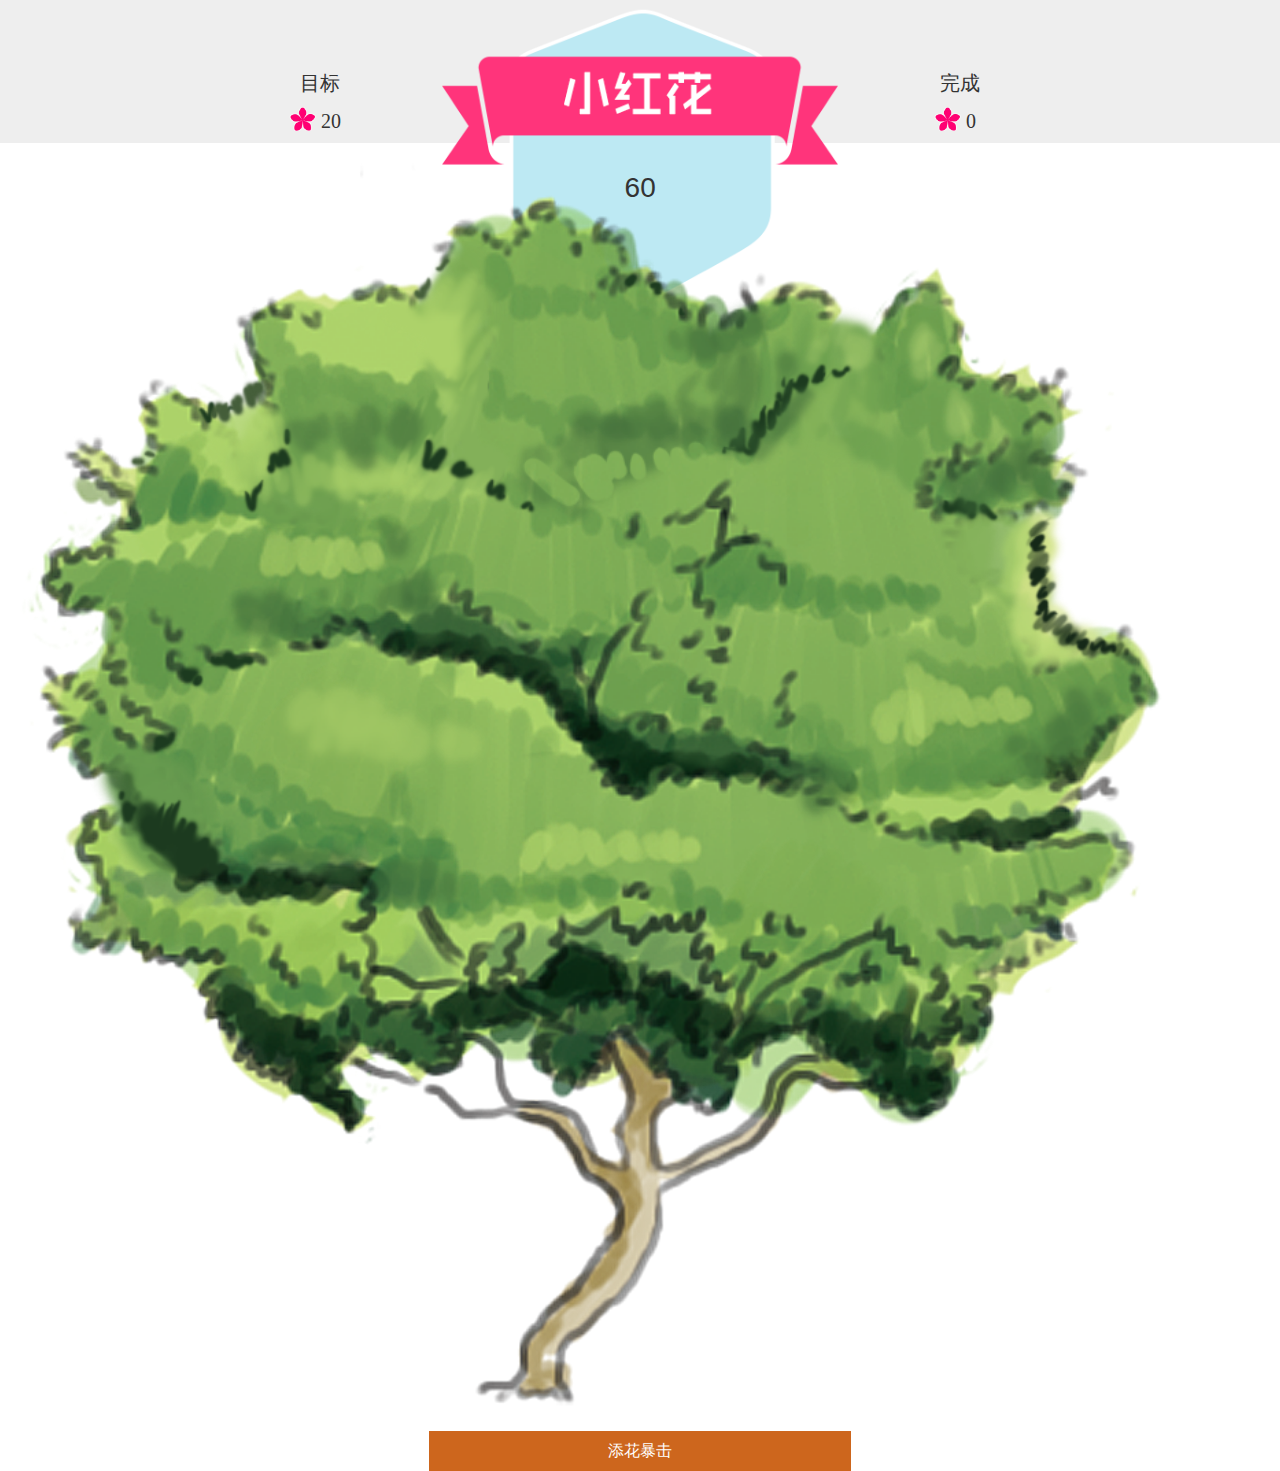
<file: red_flower_game/index.html>
﻿<!DOCTYPE html>
<html>
<head>
	<meta http-equiv="Content-Type" content="text/html; charset=utf-8" />
	<title>小红花游戏-html5</title>

	<link href="css/basic.css" rel="stylesheet">
	<link href="css/index.css" rel="stylesheet">
	<link href="css/fire_style.css" rel="stylesheet">
	<script src="js/jquery-1.9.1.js"></script>
	<script src="js/basic.js"></script>
</head>

<body>
	<div class="page pos-abs">
		<div id="top-part" class="clearfix pos-rel">
			<div id="flower-game-icon" class="w-3d pos-abs acenter">
			    <div id="count-time">60</div>
			</div>
			<div class="top-part-div fleft w-2d border-box acenter">
				<div>
					目标
				</div>
				<div>
					<span class="icon icon-flower-color "></span>
					<span id="flower-point">5</span>
				</div>
			</div>
			<div class="top-part-div fleft w-2d border-box acenter">
				<div>
					完成
				</div>
				<div>
					<span class="icon icon-flower-color "></span>
					<span id="finished-point">0</span>
				</div>
			</div>
		</div>
		<div id="tree-part" class="pos-rel">
			<div class='flame-part-ground hidden'>
				<div class='flame'></div>
				<div class='lighterBody'>
					<div class='hover'>
					fire you
					</div>
				</div>
				<div class='lid'></div>
			</div>
		</div>
		<div id="bottom-part" class="acenter">
			<button class="button w-3d acenter" id="add-flower">添花暴击</button>
		</div>
	</div>
</body>
</html>
</file>
<file: red_flower_game/css/index.css>
﻿/*图标分割*/
.icon {display: inline-block;background: url(../images/health-icon.png) no-repeat;transform-origin: right bottom; -webkit-transform-origin: right bottom; -ms-transform-origin: right bottom;}
.icon-flower-color { width: 90px; height: 80px; background-position: -181px -2px;margin: -56px 0 -3px -73px;
transform:scale(.3);
-ms-transform:scale(.3); 	/* IE 9 */
-moz-transform:scale(.3); 	/* Firefox */
-webkit-transform:scale(.3); /* Safari 和 Chrome */
-o-transform:scale(.3); 	/* Opera */ }
.icon-sports { width: 60px; height: 60px; background-position: -8px -8px;
transform:scale(.5);
-ms-transform:scale(.5); 	/* IE 9 */
-moz-transform:scale(.5); 	/* Firefox */
-webkit-transform:scale(.5); /* Safari 和 Chrome */
-o-transform:scale(.5); 	/* Opera */ }
.icon-flower { width: 60px; height: 60px; background-position: -77px -6px; 
transform:scale(.5);
-ms-transform:scale(.5); 	/* IE 9 */
-moz-transform:scale(.5); 	/* Firefox */
-webkit-transform:scale(.5); /* Safari 和 Chrome */
-o-transform:scale(.5); 	/* Opera */ }


.page { left: 0; width: 100%; background: #fff; }

/*顶部区域*/
.top-part-div {padding-top:60px;background-color:#eeeeee;} 
#top-part .top-part-div div {margin: 10px;}
#flower-game-icon {top: 5px; background: url(../images/medal.png) top center no-repeat; background-size: 100%;}
#count-time {margin-top: 40%;font: 28px/100% Arial, Helvetica, sans-serif; }

/*中部树区域*/
#tree-part {width:90%; margin: 20px; background: url(../images/tree.png) top center no-repeat; background-size: 100%;}


/* button   
---------------------------------------------- */  
.button {
	border:none;
    margin: 0 2px;  
    height: 40px;
    text-align: center;  
    text-decoration: none;  
    font: 16px/100% Arial, Helvetica, sans-serif;  
    padding: .5em 2em .55em;  
    background:#CD661D; 
    color: #ffffff;
}  
.button:hover {  
    text-decoration: none;  
    background:#CD3333; 
}  
.button:active {  
    position: relative;  
    top: 1px;  
    background:#A52A2A; 
}
</file>
<file: red_flower_game/css/fire_style.css>
.flame-part-ground {
  position: relative;
  width: 140px;
  height: 400px;
  left: 50%;
  margin-left: -70px;
}

.flame {
  opacity: 0;
  position: absolute;
  bottom: 60%;
  left: 42%;
  width: 14px;
  height: 70px;
  background-color: white;
  border-radius: 100% 100% 0 0;
  box-shadow: 0 0 20px #FFFEF0, 0 0 20px #FFFEE6, 0 0 20px #fefcc9,  10px -10px 30px #feec85,  -20px -20px 40px #ffae34,  20px -40px 50px #ec760c,  -20px -60px 60px #cd4606,  0 -80px 70px #973716,  10px -90px 80px #451b0e;
  animation: flame 3s infinite linear;
}

.lighterBody {
  position: absolute;
  width: 140px;
  height: 130px;
  top: 200px;
  left: 0;
  background: linear-gradient(to right, #959595 0%, #0d0d0d 46%, #010101 50%, #0a0a0a 53%, #4e4e4e 76%, #383838 87%, #1b1b1b 100%);
  border-radius: 2% 2% 8% 8%;
  box-shadow: inset 0 0 5px 5px #333333;
}
.lighterBody:before {
  width: 47px;
  height: 47px;
  top: -50px;
  left: 42px;
  border-radius: 6% 6% 0 0;
  background: linear-gradient(to right, #f5f6f6 0%, #dbdce2 21%, #b8bac6 49%, #dddfe3 80%, #f5f6f6 100%);
  content: " • • • • • • • • •";
  color: #e6e6e6;
  font-size: 20px;
  letter-spacing: 2px;
  line-height: 16px;
  text-shadow: 0 0 5px black;
  padding-top: 3px;
  padding-left: 4px;
}
.lighterBody:after {
  width: 33px;
  height: 33px;
  background: radial-gradient(ellipse at center, #7d7e7d 0%, #0e0e0e 100%);
  border-radius: 100%;
  top: -33px;
  left: 6px;
  box-shadow: inset 0 0 1px 2px gray;
}

.playground:hover .flame {
  opacity: 1;
  transition: 0.4s linear;
}

.playground:hover .lid {
  animation: lidOff 0.3s linear;
  animation-fill-mode: forwards;
}

.hover {
  text-align: center;
  margin-top: 30%;
  font-family: 'Sonsie One', cursive;
  font-size: 19px;
  color: rgba(255, 255, 255, 0.9);
  text-shadow: 0 1px 1px rgba(0, 0, 0, 0.8);
}
.hover:before {
  z-index: 1;
  width: 0;
  height: 0;
  top: -50px;
  left: 20px;
  border-bottom: 35px solid #f2f2f2;
  border-left: 22px solid transparent;
}

.lid {
  z-index: 2;
  position: absolute;
  width: 140px;
  height: 75px;
  top: 125px;
  left: 0;
  background: linear-gradient(to right, #959595 0%, #0d0d0d 46%, #010101 50%, #0a0a0a 53%, #4e4e4e 76%, #383838 87%, #1b1b1b 100%);
  border-radius: 8% 8% 2% 2%;
  box-shadow: inset 0 0 5px 5px #333333;
}
.lid:before {
  width: 10px;
  height: 10px;
  top: 70px;
  left: 133px;
  background: radial-gradient(ellipse at center, #959595 0%, #0d0d0d 46%, #010101 50%, #0a0a0a 53%, #4e4e4e 76%, #383838 87%, #1b1b1b 100%);
  border-radius: 100%;
}

@keyframes flame {
  0% {
    height: 70px;
    transform: skewY(0deg);
    border-radius: 100% 100% 0 0;
  }

  25% {
    height: 60px;
    transform: skewY(40deg);
    border-radius: 10% 100% 0 0;
  }

  60% {
    height: 65px;
    transform: skewY(-20deg);
    border-radius: 90% 10% 0 0;
  }

  70% {
    height: 50px;
    transform: skewY(10deg);
    border-radius: 10% 100% 0 0;
  }

  100% {
    height: 70px;
    transform: skewY(0deg);
  }
}
@keyframes lidOff {
  from {
    transform: rotate(0deg);
    transform-origin: 100% 100%;
  }

  to {
    transform: rotate(130deg);
    transform-origin: 100% 100%;
  }
}
</file>
<file: red_flower_game/css/basic.css>
﻿/*reset*/
body,
h1, h2, h3, h4, h5, h6,
li, ul, ol, dt, dd, dl,
p, div, span, label, b, strong,
table, tr, td, th,
form, select, option, textarea,
fieldset { margin: 0px; border: 0px; padding: 0px; font-family: "微软雅黑"; text-decoration: none; outline: none; }
input,button,select,textarea{ outline:none;} 
h1, h2, h3, h4, h5, h6 { font-size: 1em; font-weight: normal; }
input, textarea { margin: 0; font-family: "微软雅黑"; color: #3c3c3c; }
a { text-decoration: none; cursor: pointer; }
a img { border: 0; }
table { border-collapse: collapse; }
select { cursor: pointer; }
ul, li{ list-style: none; }
i { font-style: normal; }
img { vertical-align: top; }

article, aside, footer, header, hgroup, main, nav, section { display: block; }

/*整体*/
html { width: 100%; height: 100%; }
body { width: 100%; height: 100%; background: #fff; color: #333; font-family: "微软雅黑", '宋体', 'Arial'; font-size: 20px; vertical-align: baseline; }
a { color: #3988fb; text-decoration: none; -webkit-tap-highlight-color: rgba(0,0,0,0); }
input, 
textarea { font-family: "微软雅黑", '宋体', 'Arial'; color: #333; -webkit-tap-highlight-color: rgba(0,0,0,0); }

/*等分*/
.w-1d { width: 100%; }
.w-2d { width: 50%; }
.w-3d { width: 33%; }

/*布局*/
.clear { clear: both; }
.fleft { float: left; }
.fright { float: right; }
.pos-abs { position: absolute; }
.pos-rel { position: relative; }
.clearfix:after { display: block; clear: both; content: ''; }

/*块属性*/
.block { display: block; }
.inline { display: inline; }
.inline-block { display: inline-block; }
.border-box { -webkit-box-sizing: border-box; -moz-box-sizing: border-box; -ms-box-sizing: border-box; -o-box-sizing: border-box; box-sizing: border-box; }

/*text-align*/
.aleft { text-align: left; }
.aright { text-align: right; }
.acenter { text-align: center; }

/*显示*/
.hide { display: none; }
.show { visibility: visible; }
.hidden { visibility: hidden; }
</file>
